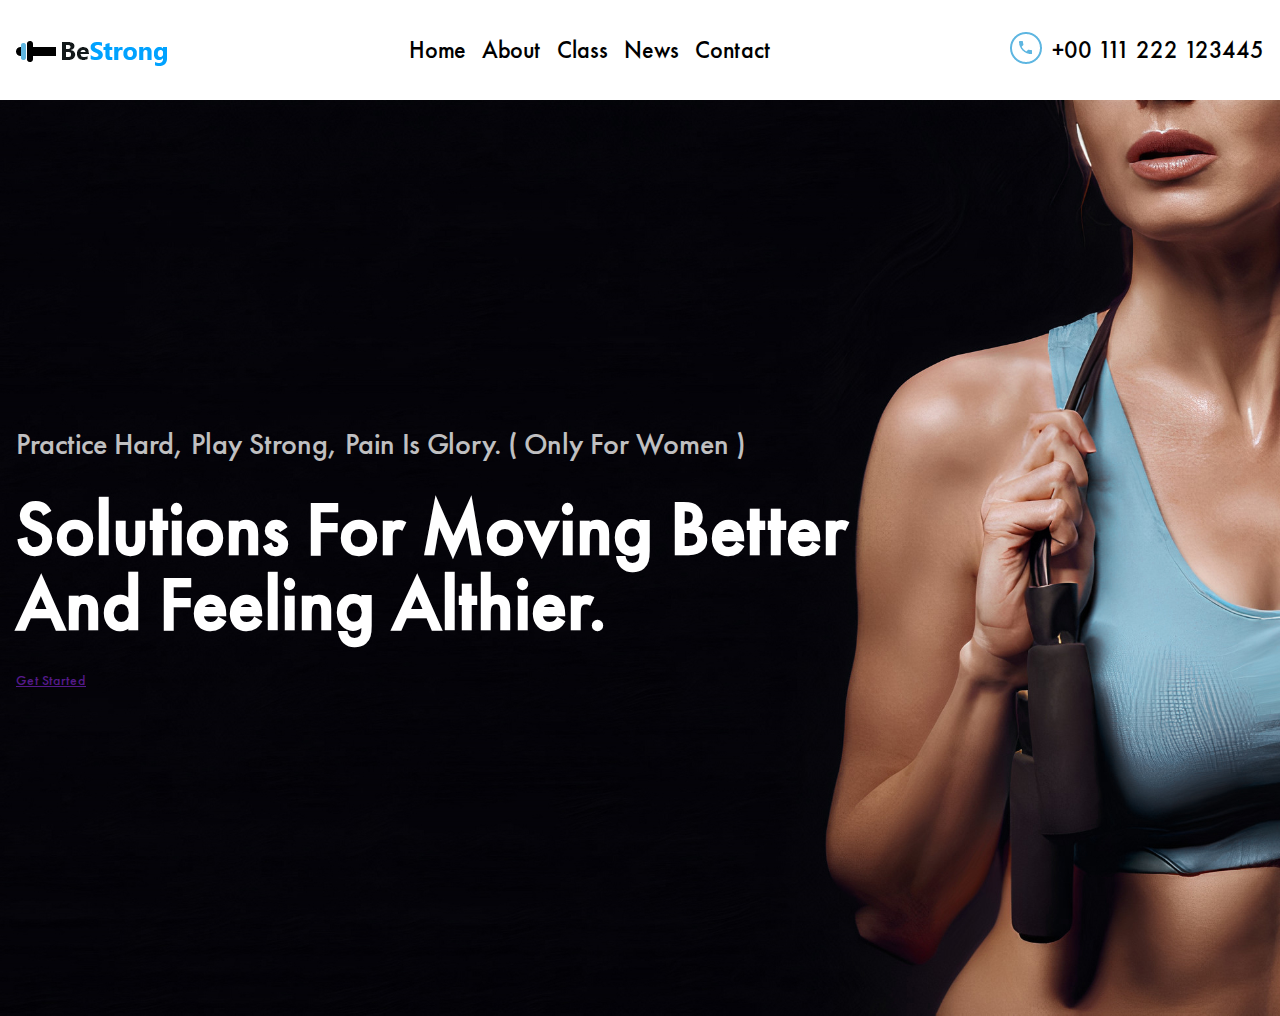
<file: day12/fitness_ex/index.html>
<!DOCTYPE html>
<html lang="en">
<head>
    <meta charset="UTF-8">
    <meta name="viewport" content="width=device-width, initial-scale=1.0">
    <title>Fitness</title>
    <link rel="stylesheet" href="./assets/css/styles.css">
</head>
<body>
    <header class="l-header">
        <div class="l-header__content l-wrap-inner">
            <a href="" class="l-header__logo"><img src="./assets/images/logo.png" alt=""></a>
            <nav class="l-header__menu">
                <ul>
                    <li><a href="">Home</a></li>
                    <li><a href="">About</a></li>
                    <li><a href="">Class</a></li>
                    <li><a href="">News</a></li>
                    <li><a href="">Contact</a></li>
                </ul>
            </nav>
            <a href="" class="l-header__contact">
                <span><img src="./assets/images/icon/phone_icon.png" alt=""></span>
                <span>+00 111 222 123445</span>
            </a>
        </div>
    </header>
    <div class="p-banner">
        <div class="p-banner__inner l-wrap-inner-md">
            <div class="p-banner__content">
                <p class="p-banner__subtitle">Practice Hard, Play Strong, Pain Is Glory. ( Only For Women )</p>
                <h1>Solutions For Moving Better And Feeling Althier.</h1>
                <a href="" class="c-btn">Get Started</a>
            </div>
        </div>
    </div>
    <main></main>
    <footer></footer>
</body>
</html>
</file>
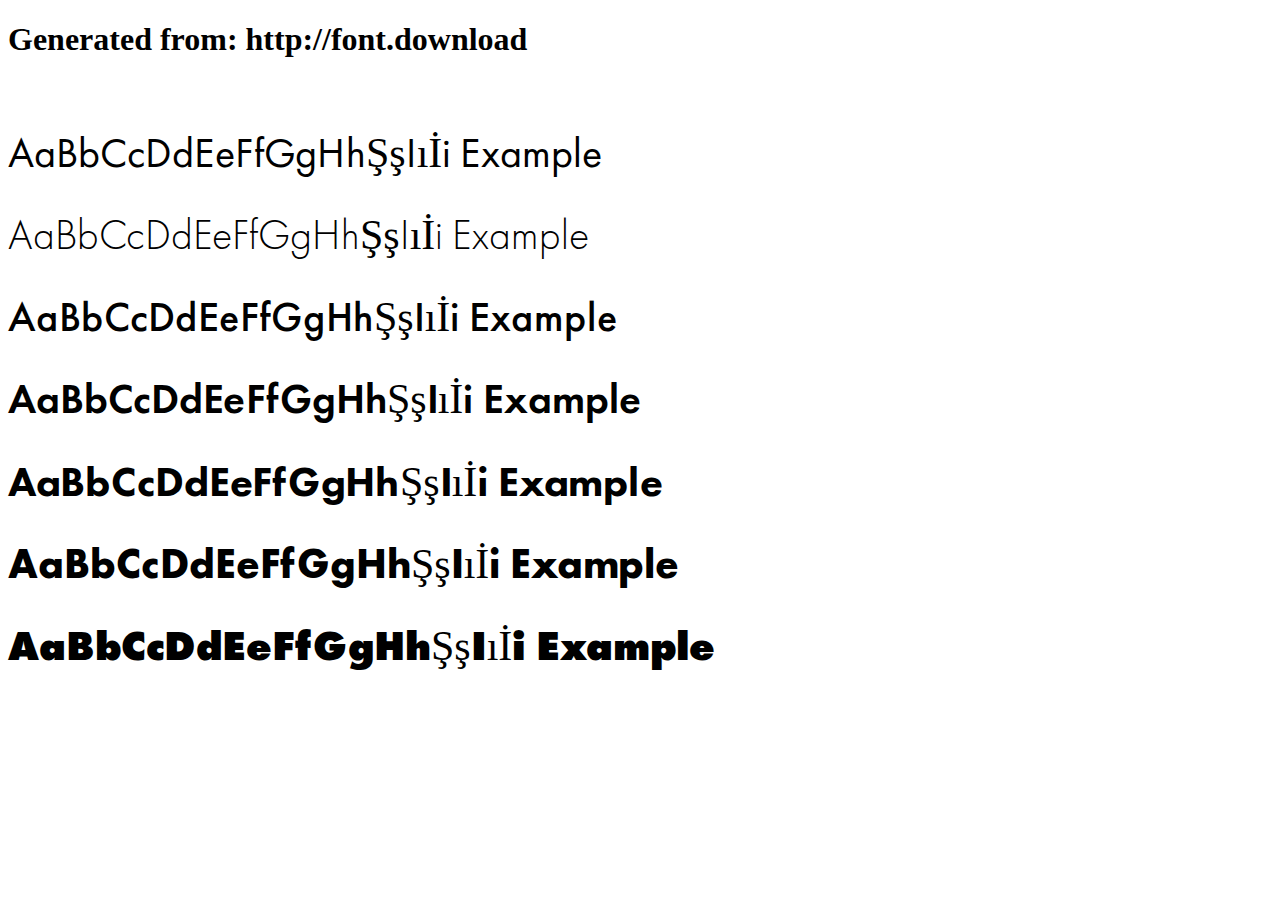
<file: day12/fitness_ex/assets/fonts/example.html>
<!DOCTYPE html>
<html xmlns="http://www.w3.org/1999/xhtml">
<head>
    <meta http-equiv="Content-Type" content="text/html; charset=utf-8"/>
    <link rel="stylesheet" type="text/css"
          href="style.css"/>
</head>

<body>

<h1>Generated from: http://font.download</h1><br/>
<h1 style="font-family:'Futura PT Book';font-weight:normal;font-size:42px">AaBbCcDdEeFfGgHhŞşIıİi Example</h1>
<h1 style="font-family:'Futura PT Light';font-weight:normal;font-size:42px">AaBbCcDdEeFfGgHhŞşIıİi Example</h1>
<h1 style="font-family:'Futura PT Medium';font-weight:normal;font-size:42px">AaBbCcDdEeFfGgHhŞşIıİi Example</h1>
<h1 style="font-family:'Futura PT Demi';font-weight:normal;font-size:42px">AaBbCcDdEeFfGgHhŞşIıİi Example</h1>
<h1 style="font-family:'Futura PT Heavy';font-weight:normal;font-size:42px">AaBbCcDdEeFfGgHhŞşIıİi Example</h1>
<h1 style="font-family:'Futura PT Bold';font-weight:normal;font-size:42px">AaBbCcDdEeFfGgHhŞşIıİi Example</h1>
<h1 style="font-family:'Futura PT Extra Bold';font-weight:normal;font-size:42px">AaBbCcDdEeFfGgHhŞşIıİi Example</h1>


</body>
</html>
</file>
<file: day12/fitness_ex/assets/fonts/style.css>
/* #### Generated By: http://font.download #### */

    @font-face {
    font-family: 'Futura PT Book';
    font-style: normal;
    font-weight: normal;
    src: local('Futura PT Book'), url('FuturaCyrillicBook.woff') format('woff');
    }
    

    @font-face {
    font-family: 'Futura PT Light';
    font-style: normal;
    font-weight: normal;
    src: local('Futura PT Light'), url('FuturaCyrillicLight.woff') format('woff');
    }
    

    @font-face {
    font-family: 'Futura PT Medium';
    font-style: normal;
    font-weight: normal;
    src: local('Futura PT Medium'), url('FuturaCyrillicMedium.woff') format('woff');
    }
    

    @font-face {
    font-family: 'Futura PT Demi';
    font-style: normal;
    font-weight: normal;
    src: local('Futura PT Demi'), url('FuturaCyrillicDemi.woff') format('woff');
    }
    

    @font-face {
    font-family: 'Futura PT Heavy';
    font-style: normal;
    font-weight: normal;
    src: local('Futura PT Heavy'), url('FuturaCyrillicHeavy.woff') format('woff');
    }
    

    @font-face {
    font-family: 'Futura PT Bold';
    font-style: normal;
    font-weight: normal;
    src: local('Futura PT Bold'), url('FuturaCyrillicBold.woff') format('woff');
    }
    

    @font-face {
    font-family: 'Futura PT Extra Bold';
    font-style: normal;
    font-weight: normal;
    src: local('Futura PT Extra Bold'), url('FuturaCyrillicExtraBold.woff') format('woff');
    }
</file>
<file: day12/fitness_ex/assets/css/styles.css>
/**
 * html5doctor.com Reset Stylesheet v1.6.1 (http://html5doctor.com/html-5-reset-stylesheet/)
 * Richard Clark (http://richclarkdesign.com)
 * http://cssreset.com
 */
html, body, div, span, object, iframe,
h1, h2, h3, h4, h5, h6, p, blockquote, pre,
abbr, address, cite, code,
del, dfn, em, img, ins, kbd, q, samp,
small, strong, sub, sup, var,
b, i,
dl, dt, dd, ol, ul, li,
fieldset, form, label, legend,
table, caption, tbody, tfoot, thead, tr, th, td,
article, aside, canvas, details, figcaption, figure,
footer, header, hgroup, menu, nav, section, summary,
time, mark, audio, video {
  margin: 0;
  padding: 0;
  border: 0;
  outline: 0;
  font-size: 100%;
  vertical-align: baseline;
  background: transparent;
}

body {
  line-height: 1;
}

article, aside, details, figcaption, figure,
footer, header, hgroup, menu, nav, section {
  display: block;
}

nav ul {
  list-style: none;
}

blockquote, q {
  quotes: none;
}

blockquote:before, blockquote:after,
q:before, q:after {
  content: "";
  content: none;
}

a {
  margin: 0;
  padding: 0;
  font-size: 100%;
  vertical-align: baseline;
  background: transparent;
}

/* change colours to suit your needs */
ins {
  background-color: #ff9;
  color: #000;
  text-decoration: none;
}

/* change colours to suit your needs */
mark {
  background-color: #ff9;
  color: #000;
  font-style: italic;
  font-weight: bold;
}

del {
  text-decoration: line-through;
}

abbr[title], dfn[title] {
  border-bottom: 1px dotted;
  cursor: help;
}

table {
  border-collapse: collapse;
  border-spacing: 0;
}

/* change border colour to suit your needs */
hr {
  display: block;
  height: 1px;
  border: 0;
  border-top: 1px solid #cccccc;
  margin: 1em 0;
  padding: 0;
}

input, select {
  vertical-align: middle;
}

@font-face {
  font-family: "Futura PT Book";
  font-style: normal;
  font-weight: normal;
  src: local("Futura PT Book"), url("../fonts/FuturaCyrillicBook.woff") format("woff");
}
@font-face {
  font-family: "Futura PT Medium";
  font-style: normal;
  font-weight: normal;
  src: local("Futura PT Medium"), url("../fonts/FuturaCyrillicMedium.woff") format("woff");
}
@font-face {
  font-family: "Futura PT Demi";
  font-style: normal;
  font-weight: normal;
  src: local("Futura PT Demi"), url("../fonts/FuturaCyrillicDemi.woff") format("woff");
}
* {
  box-sizing: border-box;
}

body {
  font-family: "Futura PT Medium", "Futura PT Demi", "Futura PT Book", sans-serif;
  font-size: 14px;
  color: rgb(0, 0, 0);
  background-color: #FFFFFF;
}

h1 {
  font-size: 75px;
}

h2 {
  font-size: 60px;
}

h3 {
  font-size: 45px;
}

h4 {
  font-size: 30px;
}

h5 {
  font-size: 24px;
}

h6 {
  font-size: 20px;
}

.l-header {
  background-color: #FFFFFF;
}
.l-header__content {
  min-height: 100px;
  display: flex;
  justify-content: space-between;
  align-items: center;
}
.l-header__menu ul {
  display: flex;
  gap: 16px;
}
.l-header__menu ul a {
  color: rgb(0, 0, 0);
  font-size: 24px;
  text-decoration: none;
}
.l-header__contact {
  display: flex;
  align-items: center;
  gap: 10px;
  color: rgb(0, 0, 0);
  font-size: 24px;
  text-decoration: none;
}

.l-wrap-inner {
  max-width: 1638px;
  margin: 0 auto;
  padding: 0 16px;
}

.l-wrap-inner-md {
  max-width: 1469px;
  margin: 0 auto;
  padding: 0 16px;
}

.l-wrap-inner-sm {
  max-width: 1224px;
  margin: 0 auto;
  padding: 0 16px;
}

.p-banner {
  background: url(../images/banner.png) no-repeat top center/cover;
  height: 916px;
}
.p-banner__inner {
  position: relative;
  height: 100%;
}
.p-banner__content {
  max-width: 913px;
  position: absolute;
  top: 50%;
  transform: translateY(-50%);
}
.p-banner__content .p-banner__subtitle {
  font-size: 30px;
  color: rgba(255, 255, 255, 0.75);
}
.p-banner__content h1 {
  margin: 32px 0;
  color: #FFFFFF;
}

/*# sourceMappingURL=styles.css.map */
</file>
